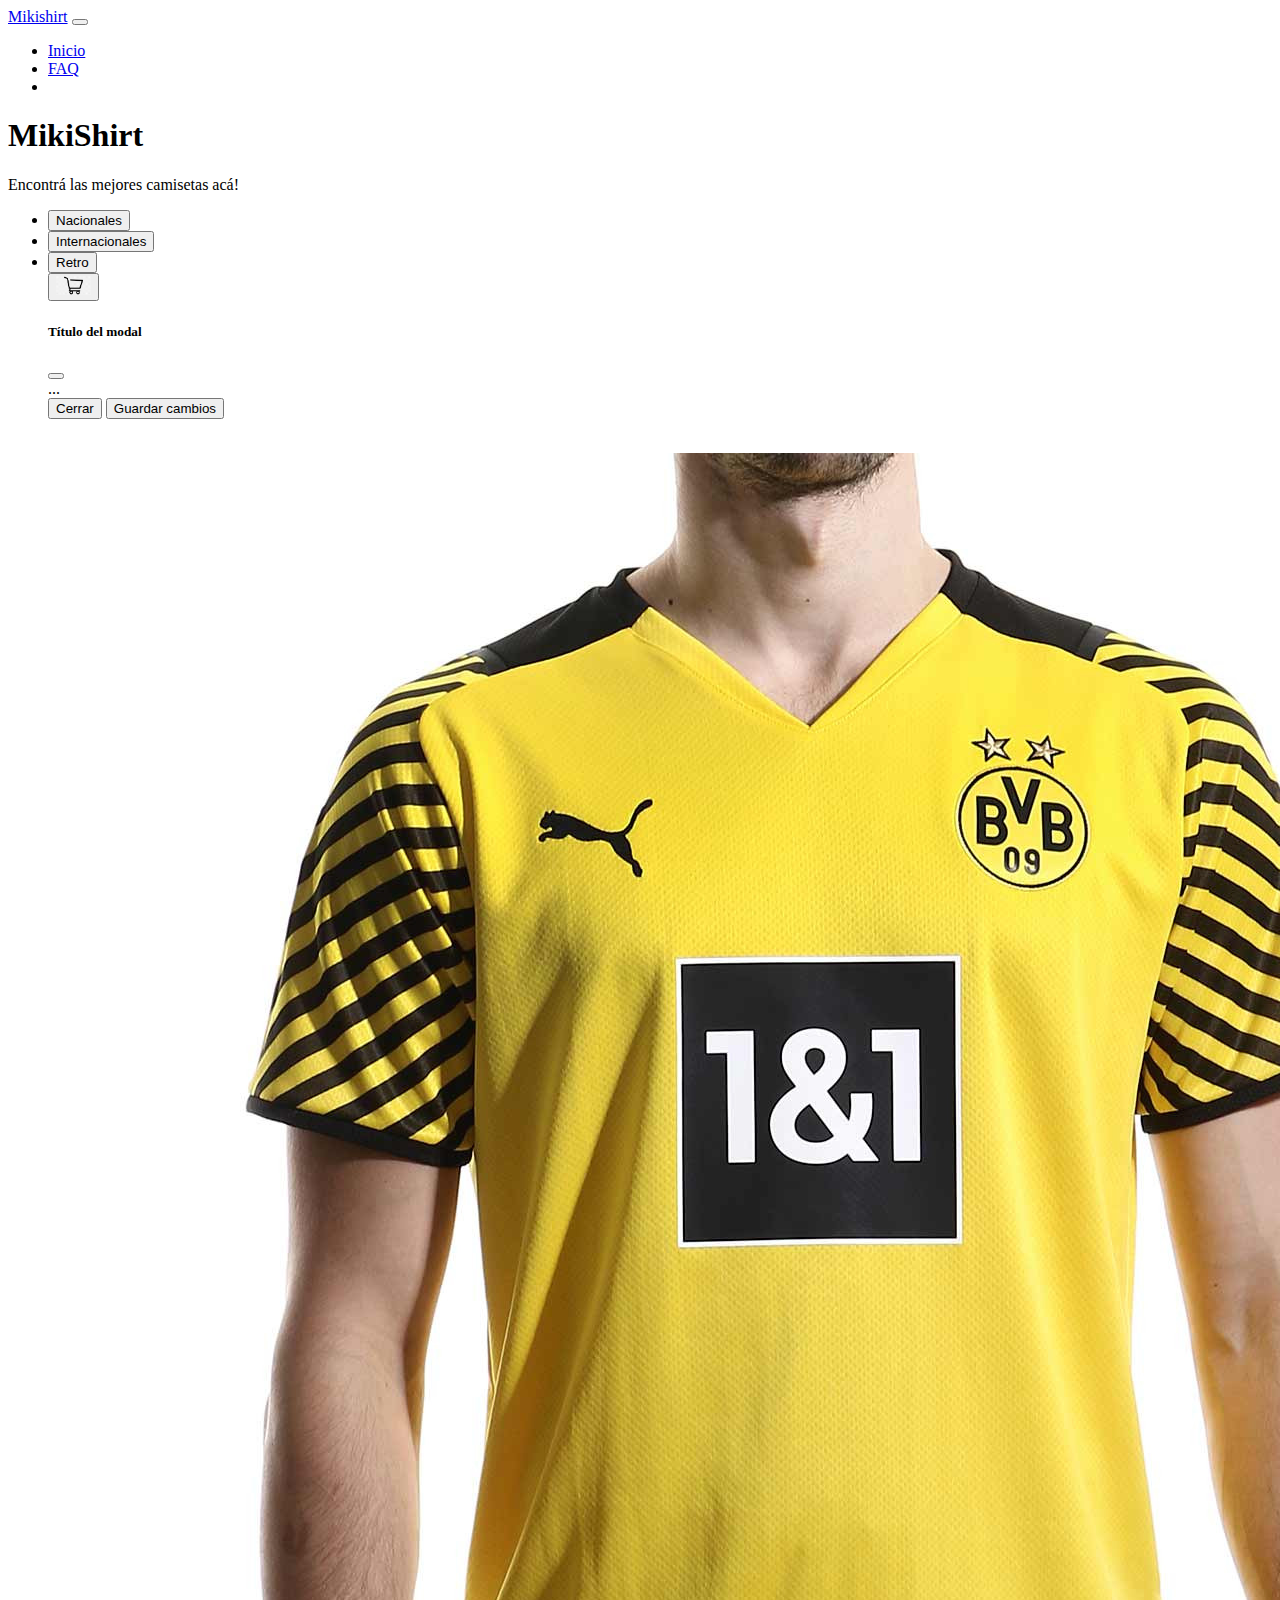
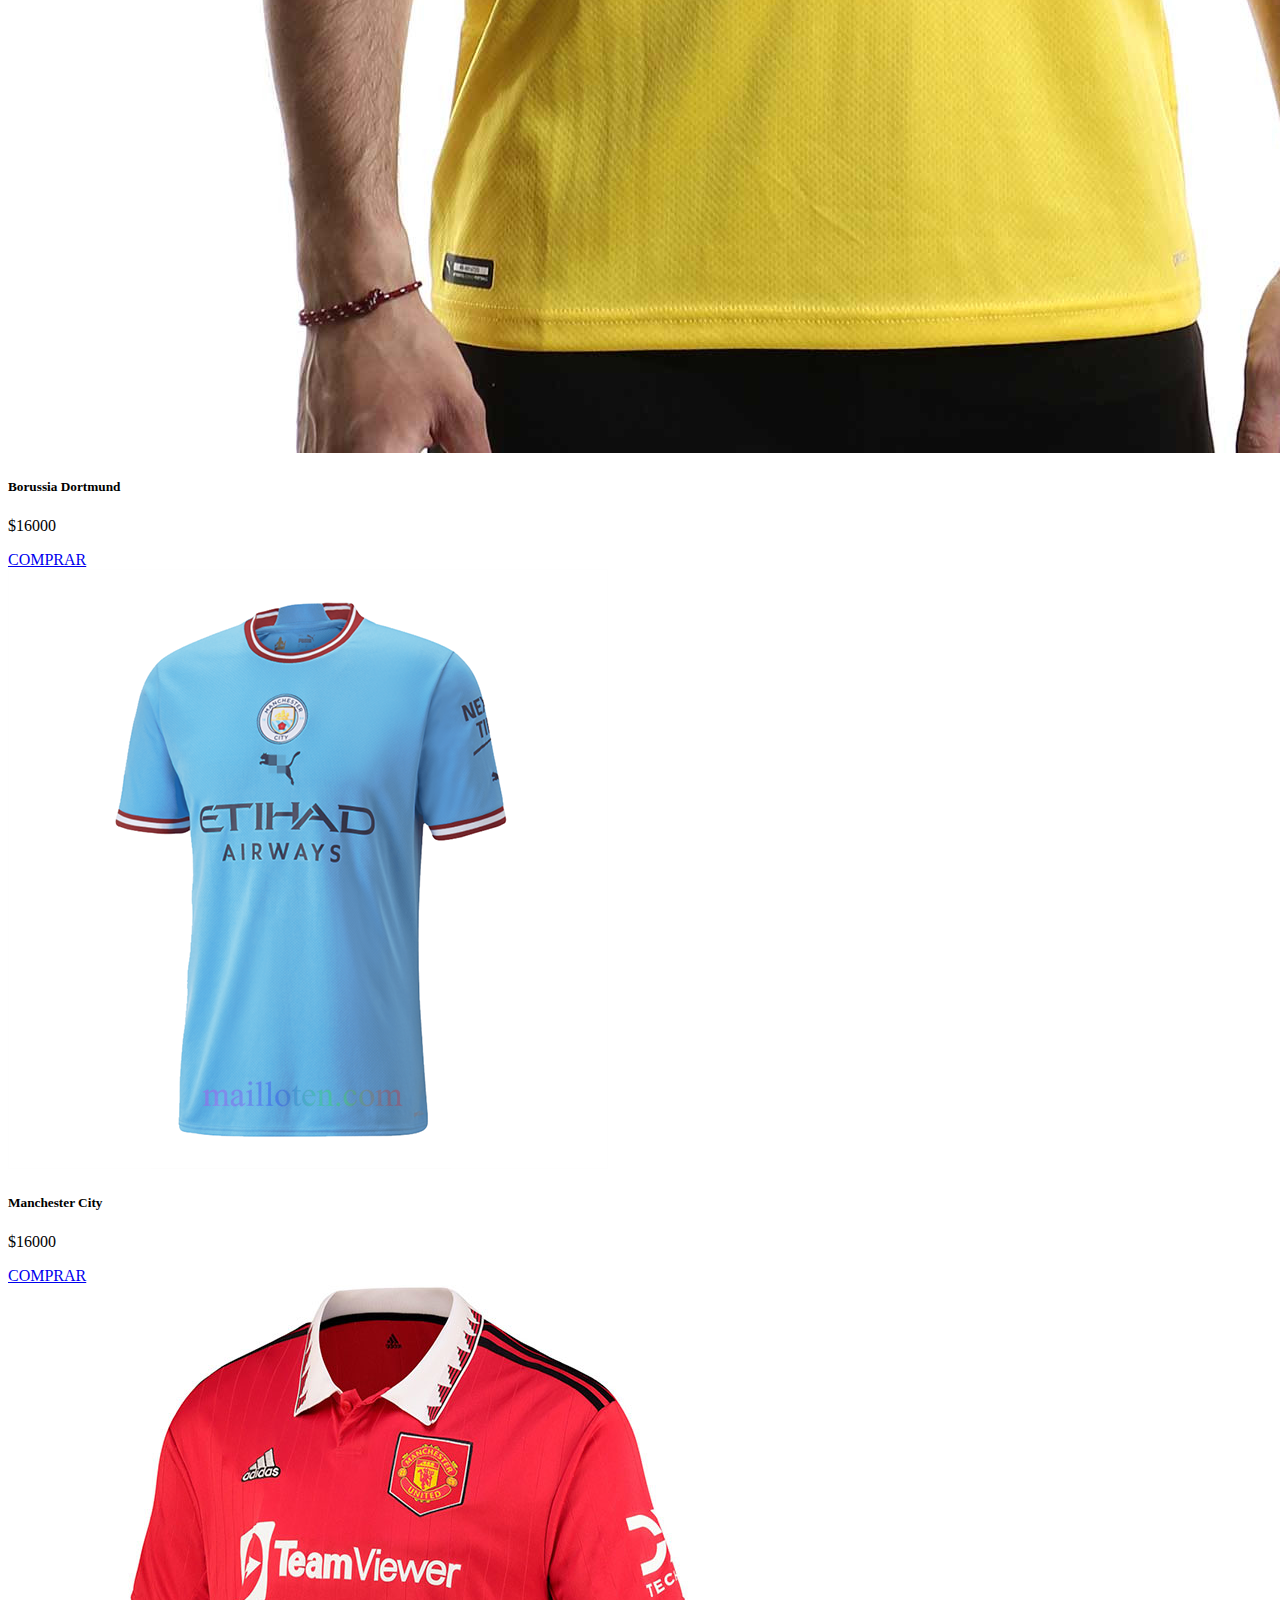
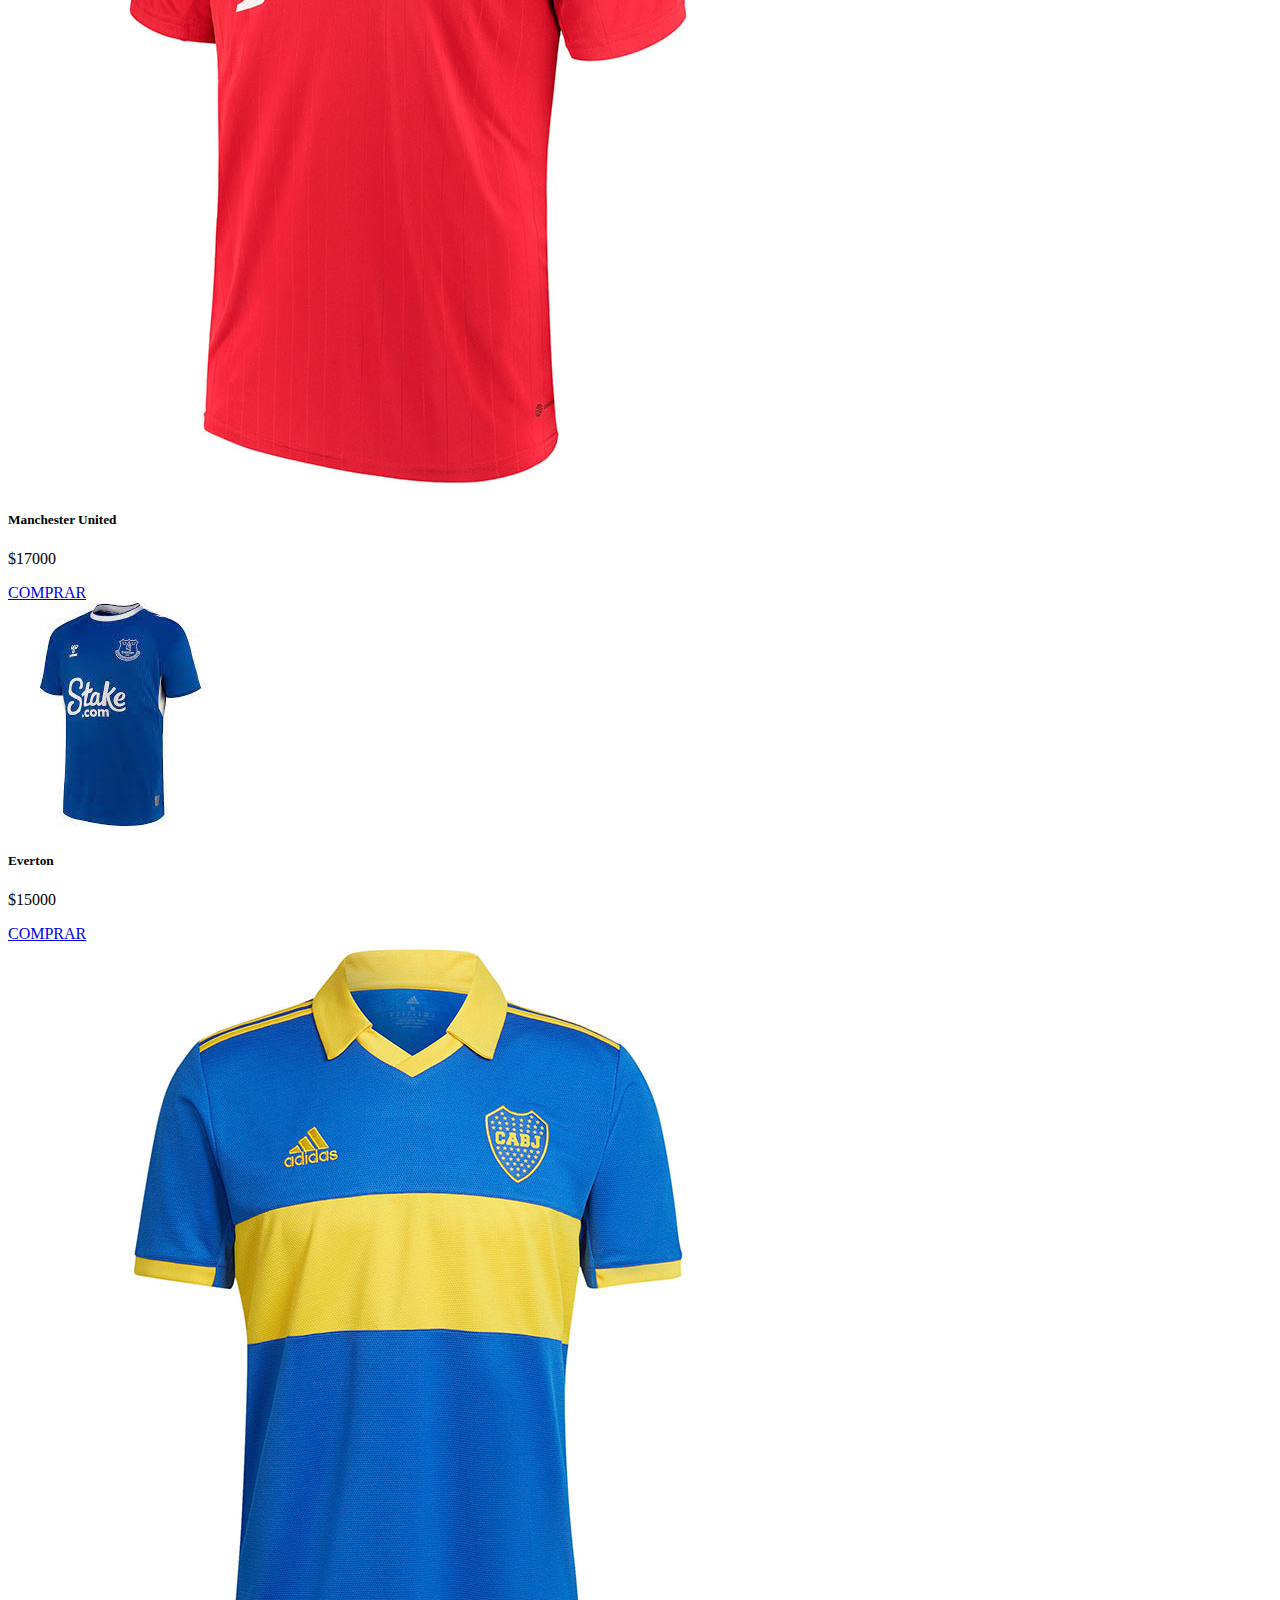
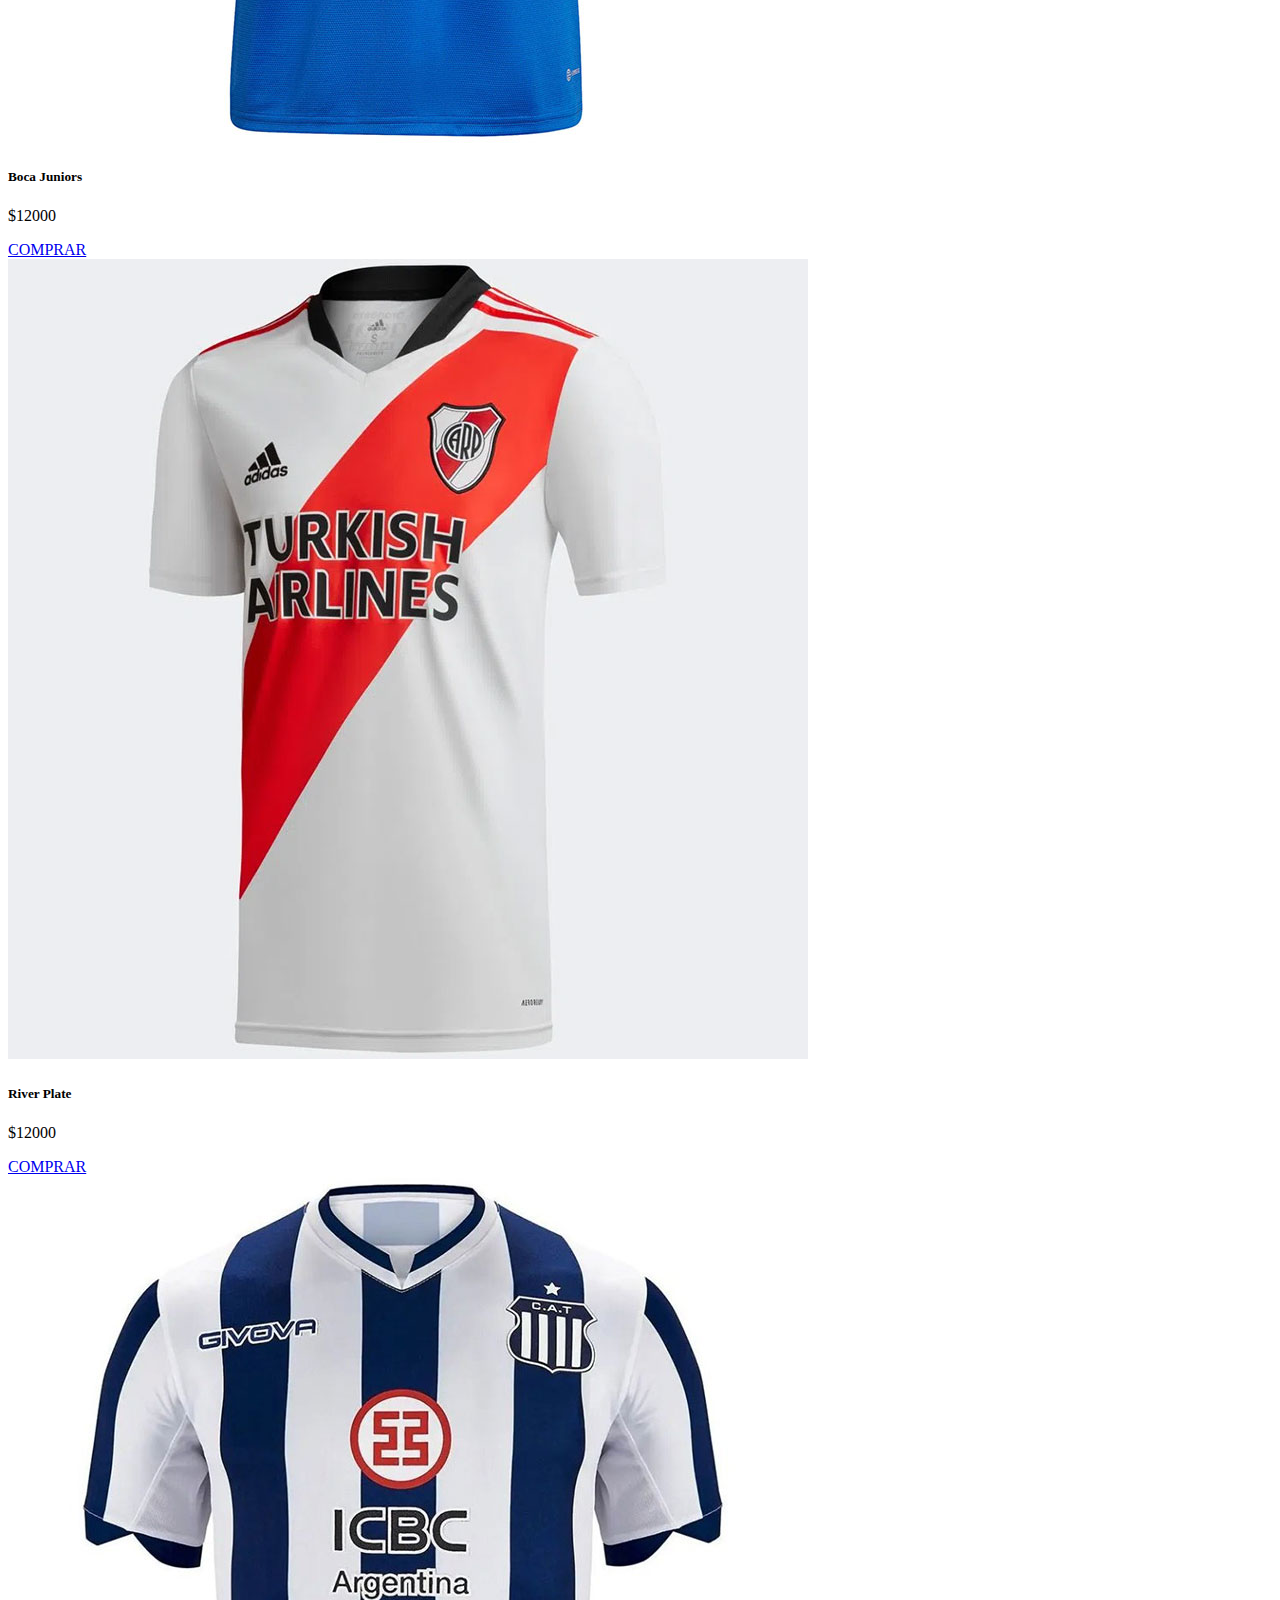
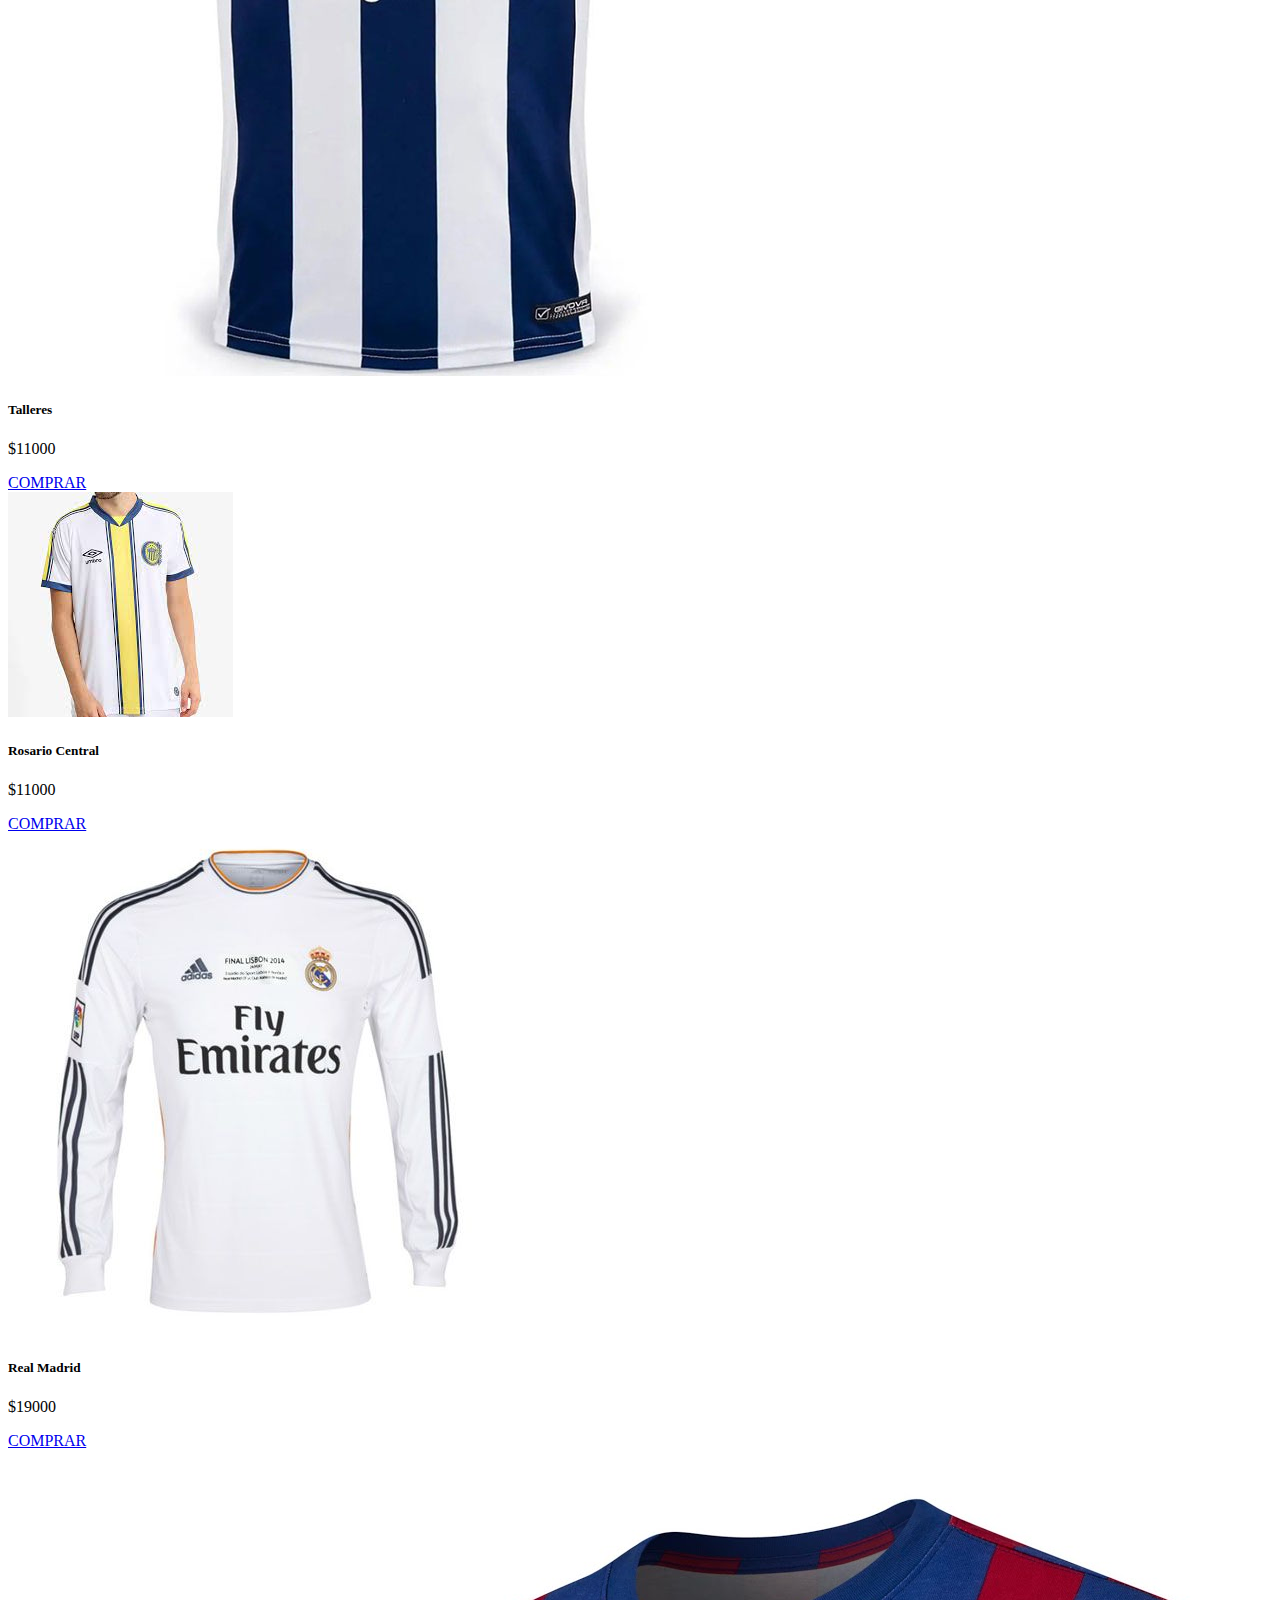
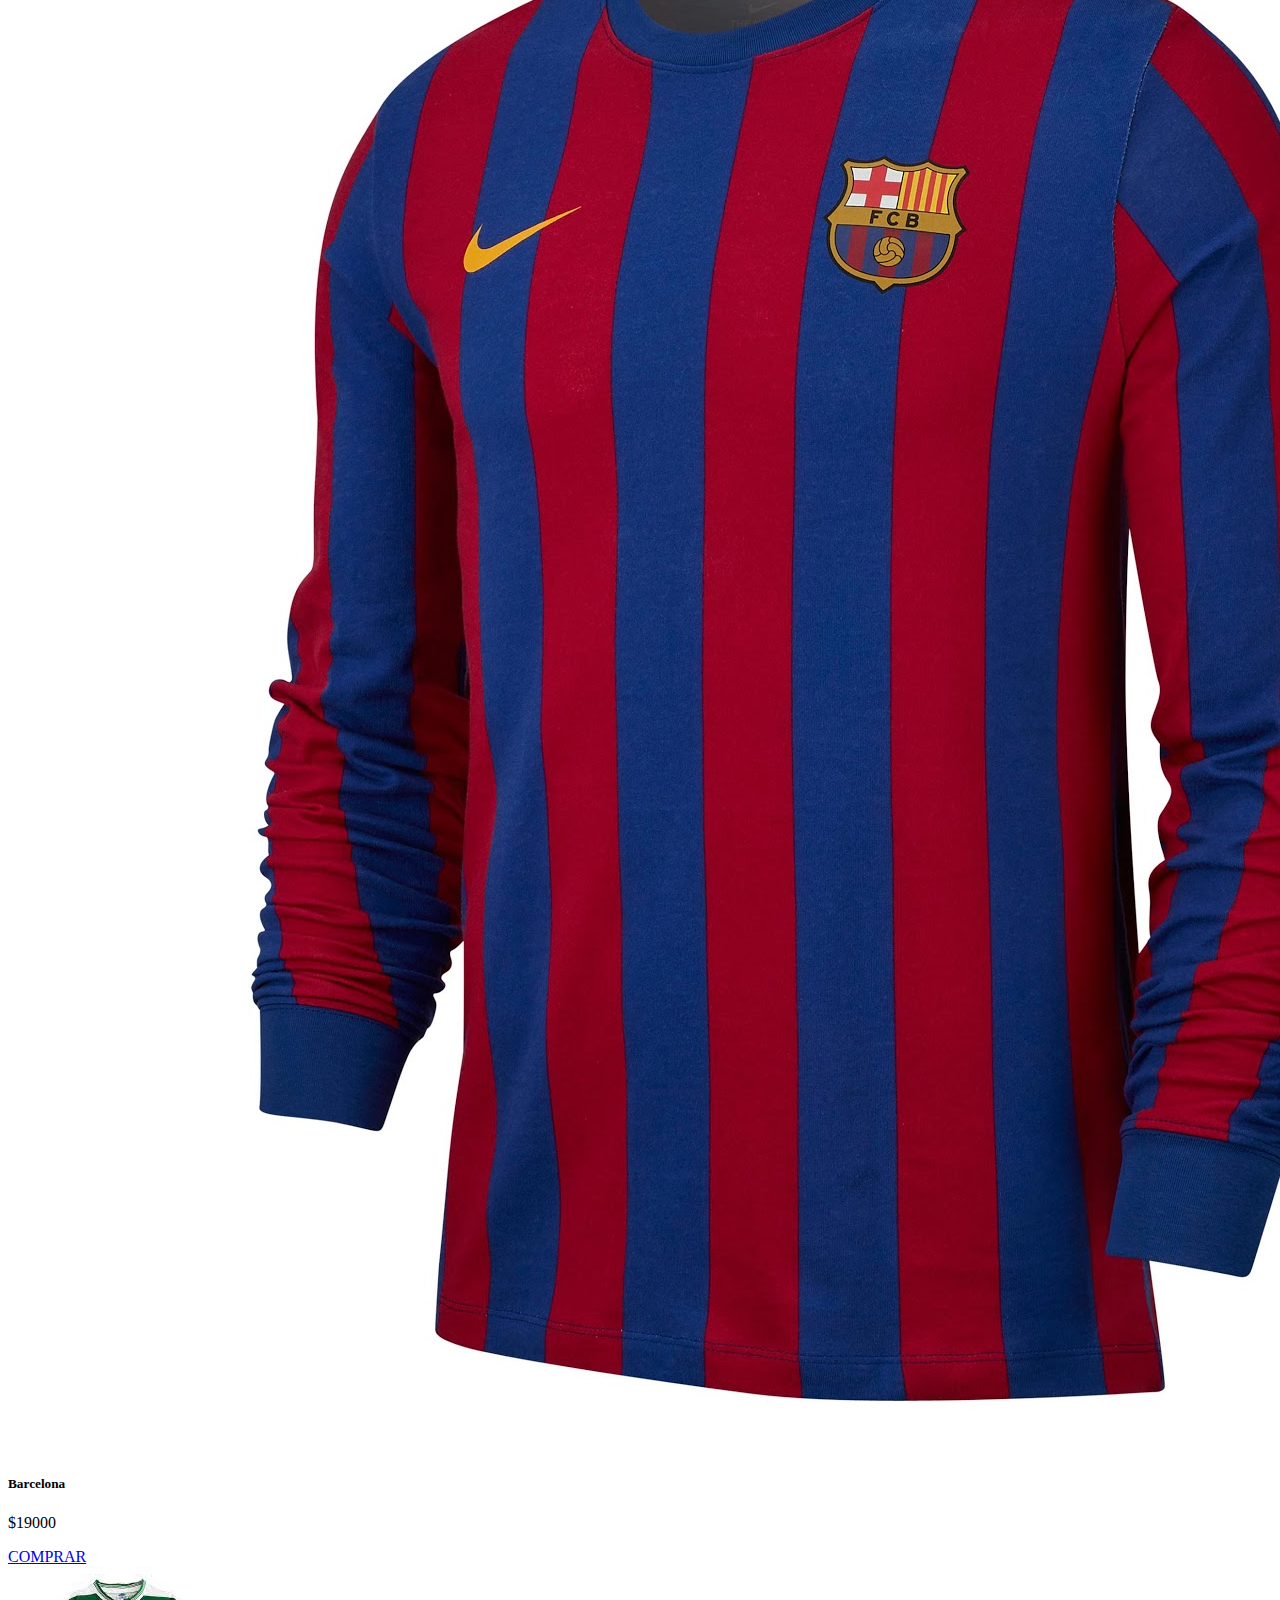
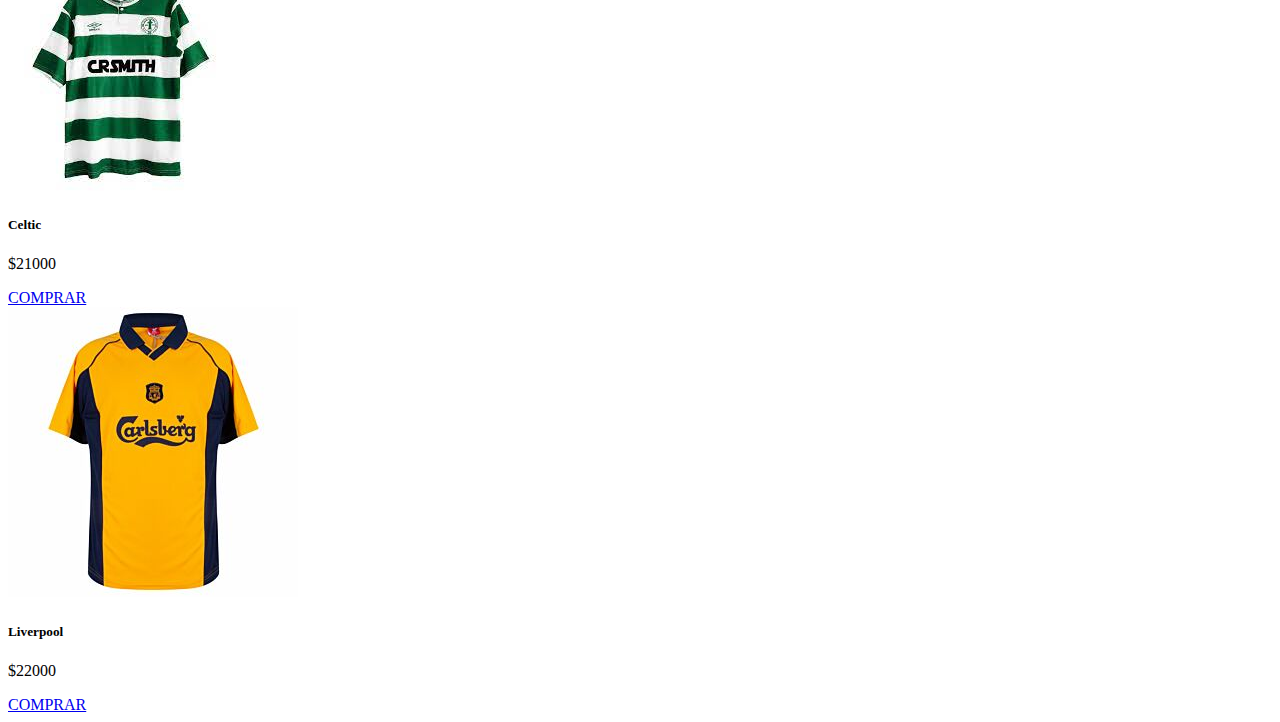
<file: index.html>
<!DOCTYPE html>
<html lang="en">
 
<head>
    <meta charset="UTF-8">
    <meta http-equiv="X-UA-Compatible" content="IE=edge">
    <meta name="viewport" content="width=device-width, initial-scale=1.0">
    <link href="https://cdn.jsdelivr.net/npm/bootstrap@5.2.0-beta1/dist/css/bootstrap.min.css" rel="stylesheet" integrity="sha384-0evHe/X+R7YkIZDRvuzKMRqM+OrBnVFBL6DOitfPri4tjfHxaWutUpFmBp4vmVor" crossorigin="anonymous">
    <title>MikiShirt</title>
</head>
 
<body>
    <header>
        <nav class="navbar navbar-expand-lg bg-light">
            <div class="container-fluid d-flex justify-content-end align-items-end">
              <a class="navbar-brand" href="#">Mikishirt</a>
              <button class="navbar-toggler" type="button" data-bs-toggle="collapse" data-bs-target="#navbarNav" aria-controls="navbarNav" aria-expanded="false" aria-label="Toggle navigation">
                <span class="navbar-toggler-icon"></span>
              </button>
              <div class="collapse navbar-collapse d-flex justify-content-end" id="navbarNav">
                <ul class="navbar-nav">
                  <li class="nav-item">
                    <a class="nav-link active" aria-current="page" href="#">Inicio</a>
                  </li>
                  <li class="nav-item">
                    <a class="nav-link" href="#">FAQ</a>
                  </li>
                  <li>
                    </li>
                </ul>
              </div>
            </div>
          </nav>
    </header>



    <main id="principal" class="m-4">
        <article>
            <h1 id="titulo" class="d-flex justify-content-center">MikiShirt</h1>
            <p>Encontrá las mejores camisetas acá!</p>
        </article>

        <!--NAV BAR CAMISETAS-->

        <section>
          <nav class="navbar navbar-expand-lg bg-light">
            <div class="container-fluid d-flex justify-content-end align-items-end">
              <div class="collapse navbar-collapse d-flex justify-content-end" id="navbarNav">
                <ul class="navbar-nav">

                                      <!-- BOTONES NAV FILTRO -->

                  <li class="nav-item">
                    <button id="botonNac" class="nav-link border-0 bg-light">Nacionales</button>
                  </li>
                  <li class="nav-item">
                    <button id="botonInt" class="nav-link border-0 bg-light" href="#">Internacionales</button>
                  </li>
                  <li class="nav-item">
                    <button id="botonRetro" class="nav-link border-0 bg-light" href="#">Retro</button>
                  </li>

                    <!-- Button MODAL -->
                    <button id="carrito" type="button" class="btn btn-primary bg-light border-0" data-bs-toggle="modal" data-bs-target="#exampleModal">      
                    <img src="./imagenes/carrito.png" width="35px">
                    </button>
                    <!-- MODAL -->

                    <div class="modal fade" id="exampleModal" tabindex="-1" aria-labelledby="exampleModalLabel" aria-hidden="true">
                      <div class="modal-dialog modal-dialog-scrollable modal-dialog-centered">
                        <div class="modal-content">
                          <div class="modal-header">
                            <h5 class="modal-title" id="exampleModalLabel">Título del modal</h5>
                            <button type="button" class="btn-close" data-bs-dismiss="modal" aria-label="Close"></button>
                          </div>
                          <div class="modal-body">
                            ...
                          </div>
                          <div class="modal-footer">
                            <button type="button" class="btn btn-secondary" data-bs-dismiss="modal">Cerrar</button>
                            <button type="button" class="btn btn-primary">Guardar cambios</button>
                          </div>
                        </div>
                      </div>
                    </div>
                    </li>
                </ul>
              </div>
            </div>
          </nav>
        </section>
        <br>


        <article id="cartas" class="row">
            <!-- CARTAS -->
        </article>
    </main>
</body>


    <!-- JavaScript  -->
<script src="https://cdn.jsdelivr.net/npm/bootstrap@5.2.0-beta1/dist/js/bootstrap.bundle.min.js" integrity="sha384-pprn3073KE6tl6bjs2QrFaJGz5/SUsLqktiwsUTF55Jfv3qYSDhgCecCxMW52nD2" crossorigin="anonymous"></script>
<script src="./ejercicios.js"></script>
</html>
</file>
